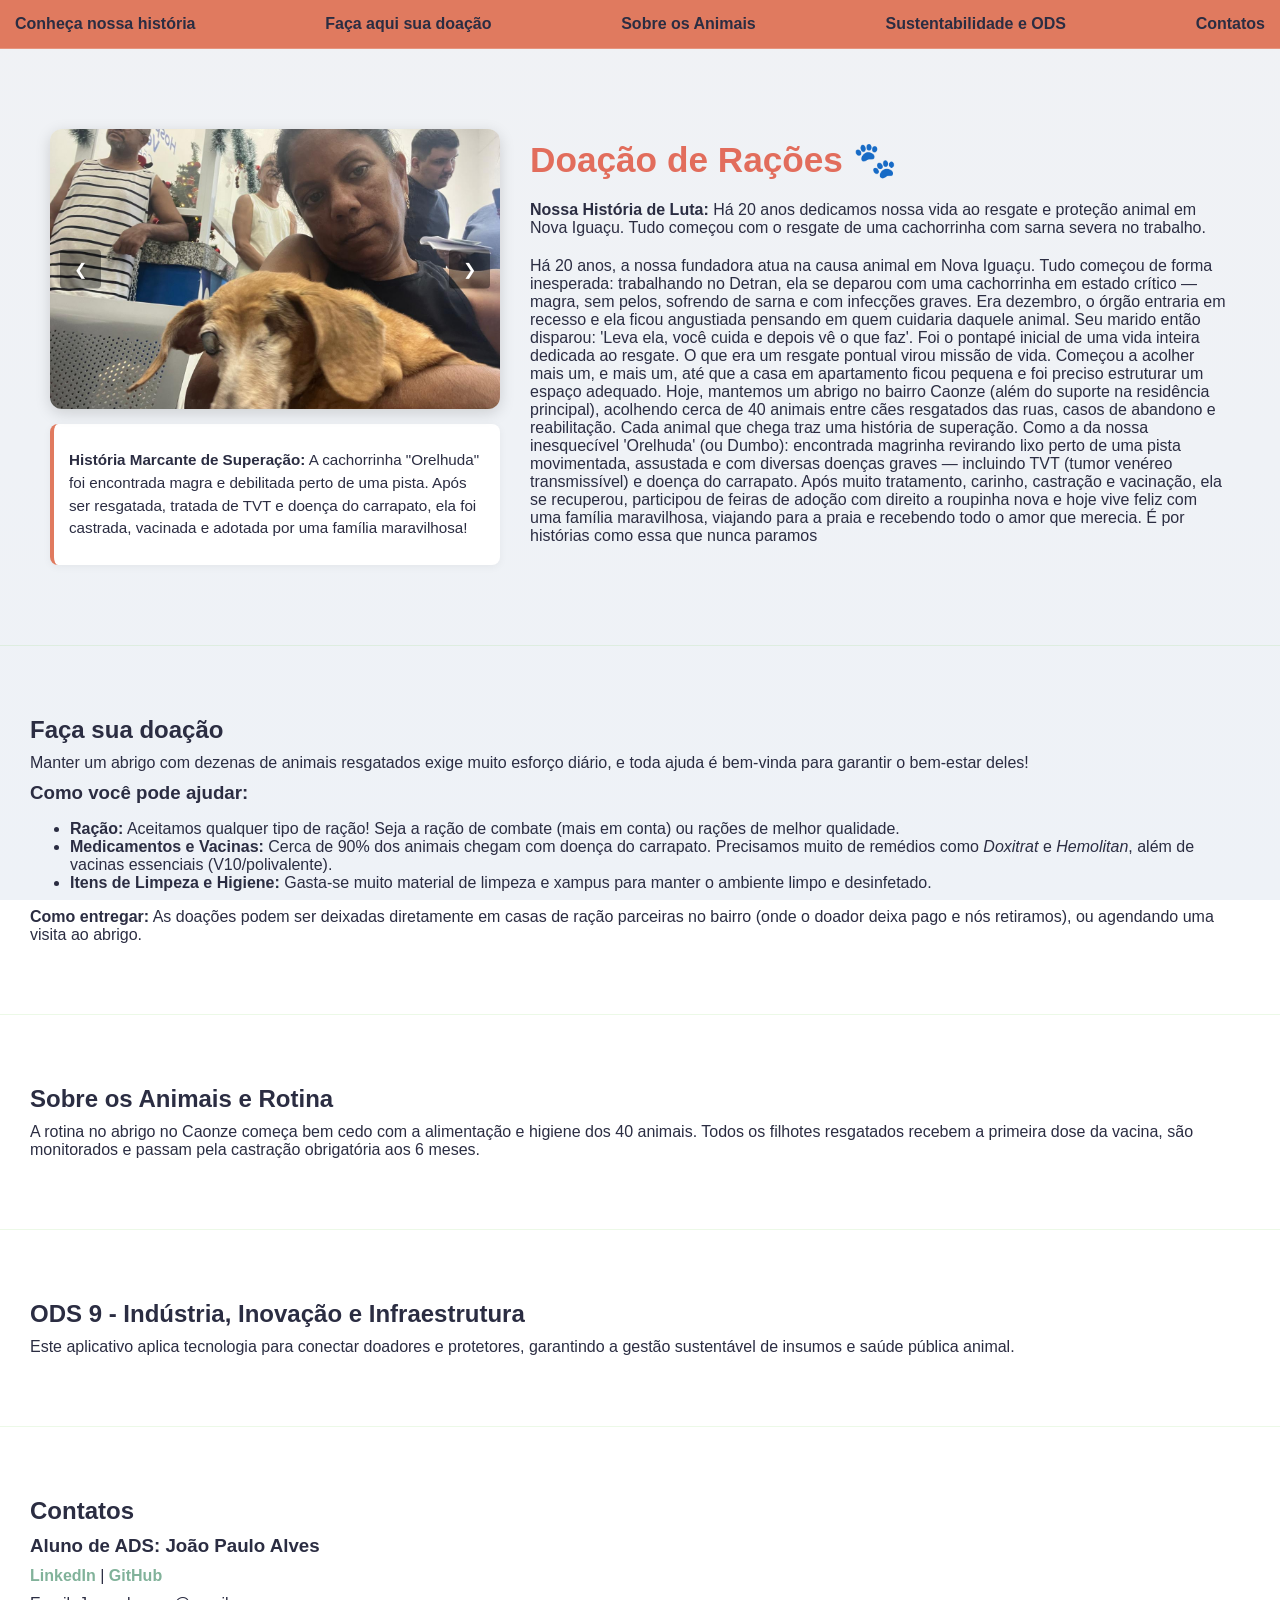
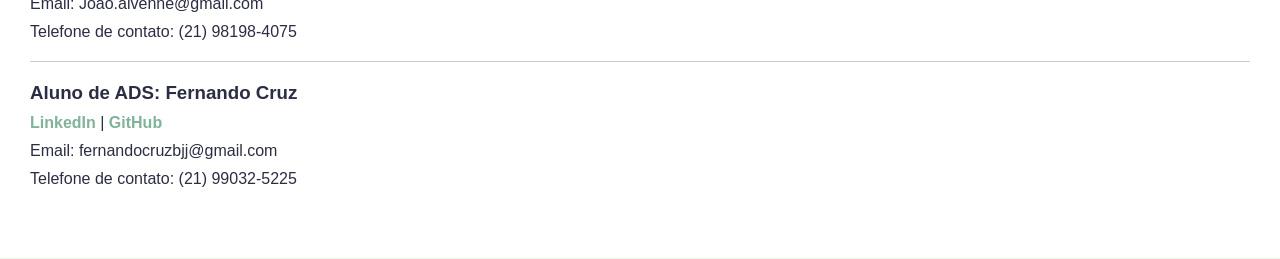
<file: pastatrabalho/index.html>
<!DOCTYPE html>
<html lang="pt-BR">
<head>
  <meta charset="UTF-8">
  <title>Tema segundo periodo</title>
  <style>
    html { 
        scroll-behavior: smooth;
    }
    body { 
        margin: 0;
        min-height: 100vh;
        background: linear-gradient(to bottom, #F0F2F5, #eef2f7);
        background-attachment: fixed; 
        font-family: 'Segoe UI', Tahoma, Geneva, Verdana, sans-serif;
        color: #2B2D42;
    }

    .menu-superior {
        display: flex;
        justify-content: space-between;
        align-items: center;
        padding: 15px;
        background-color: #E07A5F;
        border-bottom: 1px solid rgba(255, 255, 255, 0.2);
        position: sticky;
        top: 0;
        z-index: 1000;
    }

    .menu-superior a { 
        text-decoration: none; 
        color: #2B2D42;            
        font-weight: bolder;
        cursor: pointer;
    } 

    .menu-superior a:hover {
        color: #81B29A; 
    }
    
    section {
        padding: 60px 30px;
        border-bottom: 1px solid rgba(72, 190, 26, 0.1);
    }

    /* BLOCO PRINCIPAL FLEXBOX */
    .bloco-conteudo {
        display: flex;
        flex-direction: row;
        align-items: flex-start; /* Alinha o topo da galeria com o topo do texto */
        padding: 20px;
        gap: 30px;
        flex-wrap: wrap; 
    }

    /* COLUNA DA ESQUERDA (AGRUPA GALERIA + TEXTO ABAIXO DELA) */
    .coluna-esquerda {
        display: flex;
        flex-direction: column;
        width: 450px; /* Mesma largura da galeria */
        gap: 15px;
        flex-shrink: 0;
    }

    /* --- ESTILOS DA GALERIA AUTOMÁTICA --- */
    .galeria-container {
        position: relative;
        width: 100%;
        height: 280px; 
        overflow: hidden;
        border-radius: 12px;
        box-shadow: 0 4px 15px rgba(0, 0, 0, 0.15);
    }

    .galeria-slides {
        display: flex;
        transition: transform 0.5s ease-in-out;
        height: 100%;
    }

    .galeria-slides img {
        width: 100%;
        height: 100%;
        object-fit: cover; 
        flex-shrink: 0;
    }

    .btn-galeria {
        position: absolute;
        top: 50%;
        transform: translateY(-50%);
        background-color: rgba(0, 0, 0, 0.4);
        color: white;
        border: none;
        padding: 10px 14px;
        cursor: pointer;
        font-size: 16px;
        border-radius: 4px;
        transition: background 0.3s;
        z-index: 10;
    }

    .btn-galeria:hover {
        background-color: rgba(0, 0, 0, 0.8);
    }

    .btn-prev { left: 10px; }
    .btn-next { right: 10px; }

    /* TEXTO QUE FICARÁ EMBAIXO DA GALERIA */
    .texto-abaixo-galeria {
        background-color: #ffffff;
        padding: 15px;
        border-radius: 8px;
        box-shadow: 0 2px 8px rgba(0,0,0,0.05);
        font-size: 0.95rem;
        line-height: 1.5;
        border-left: 4px solid #E07A5F;
    }

    /* COLUNA DA DIREITA */
    .texto-lado {
        display: flex;
        flex-direction: column;
        flex: 1;
        min-width: 300px;
    }

    h1, h2, h3, p {
        margin: 10px 0;
    }  

    #contatos a {
        color: #81B29A; 
        text-decoration: none;
        font-weight: bold;
        transition: 0.3s;
    }

    #contatos a:hover {
        color: #E07A5F; 
        text-decoration: underline;
    }

    .nome-principal h1 {
        color: #E26D5C;
        font-size: 2.2rem;
    }
  </style>
</head>
<body>

    <header class="menu-superior">
        <span><a href="#inicio">Conheça nossa história</a></span>
        <span><a href="#doacao">Faça aqui sua doação</a></span>
        <span><a href="#animais">Sobre os Animais</a></span>
        <span><a href="#ods">Sustentabilidade e ODS</a></span>
        <span><a href="#contatos">Contatos</a></span>
    </header>

    <!-- SEÇÃO PRINCIPAL -->
    <section id="inicio">
        <div class="bloco-conteudo">
            
            <!-- COLUNA DA ESQUERDA: GALERIA + TEXTO ABAIXO DELA -->
            <div class="coluna-esquerda">
                
                <!-- ESTRUTURA DA GALERIA -->
                <div class="galeria-container">
                    <div class="galeria-slides" id="trilhoSlides">
                        <img src="01.jpeg" alt="Resgate e Cuidados 1">
                        <img src="02.jpeg" alt="Resgate e Cuidados 2">
                        <img src="03.jpeg" alt="Resgate e Cuidados 3">
                    </div>

                    <button class="btn-galeria btn-prev" onclick="mudarSlide(-1)">&#10094;</button>
                    <button class="btn-galeria btn-next" onclick="mudarSlide(1)">&#10095;</button>
                </div>

                <!-- TEXTO ADICIONADO LOGO ABAIXO DA GALERIA -->
                <div class="texto-abaixo-galeria">
                    <p><strong>História Marcante de Superação:</strong> A cachorrinha "Orelhuda" foi encontrada magra e debilitada perto de uma pista. Após ser resgatada, tratada de TVT e doença do carrapato, ela foi castrada, vacinada e adotada por uma família maravilhosa!</p>
                </div>

            </div>

            <!-- COLUNA DA DIREITA: TEXTO AO LADO -->
            <div class="texto-lado"> 
                <div class="nome-principal" id="nome-principal">
                    <h1>Doação de Rações &#128062;</h1>
                </div>
                <p><strong>Nossa História de Luta:</strong> Há 20 anos dedicamos nossa vida ao resgate e proteção animal em Nova Iguaçu. Tudo começou com o resgate de uma cachorrinha com sarna severa no trabalho.</p>
                <p>Há 20 anos, a nossa fundadora atua na causa animal em Nova Iguaçu. Tudo começou de forma inesperada: trabalhando no Detran, ela se deparou com uma cachorrinha em estado crítico — magra, sem pelos, sofrendo de sarna e com infecções graves. Era dezembro, o órgão entraria em recesso e ela ficou angustiada pensando em quem cuidaria daquele animal. Seu marido então disparou: 'Leva ela, você cuida e depois vê o que faz'. Foi o pontapé inicial de uma vida inteira dedicada ao resgate.

O que era um resgate pontual virou missão de vida. Começou a acolher mais um, e mais um, até que a casa em apartamento ficou pequena e foi preciso estruturar um espaço adequado. Hoje, mantemos um abrigo no bairro Caonze (além do suporte na residência principal), acolhendo cerca de 40 animais entre cães resgatados das ruas, casos de abandono e reabilitação.

Cada animal que chega traz uma história de superação. Como a da nossa inesquecível 'Orelhuda' (ou Dumbo): encontrada magrinha revirando lixo perto de uma pista movimentada, assustada e com diversas doenças graves — incluindo TVT (tumor venéreo transmissível) e doença do carrapato. Após muito tratamento, carinho, castração e vacinação, ela se recuperou, participou de feiras de adoção com direito a roupinha nova e hoje vive feliz com uma família maravilhosa, viajando para a praia e recebendo todo o amor que merecia. É por histórias como essa que nunca paramos
</p>
            </div>

        </div>
    </section>

    <!-- SEÇÃO DE DOAÇÃO -->
    <section id="doacao">
        <h2>Faça sua doação</h2>
        <p>Manter um abrigo com dezenas de animais resgatados exige muito esforço diário, e toda ajuda é bem-vinda para garantir o bem-estar deles!</p>
        
        <h3>Como você pode ajudar:</h3>
        <ul>
            <li><strong>Ração:</strong> Aceitamos qualquer tipo de ração! Seja a ração de combate (mais em conta) ou rações de melhor qualidade.</li>
            <li><strong>Medicamentos e Vacinas:</strong> Cerca de 90% dos animais chegam com doença do carrapato. Precisamos muito de remédios como <em>Doxitrat</em> e <em>Hemolitan</em>, além de vacinas essenciais (V10/polivalente).</li>
            <li><strong>Itens de Limpeza e Higiene:</strong> Gasta-se muito material de limpeza e xampus para manter o ambiente limpo e desinfetado.</li>
        </ul>

        <p><strong>Como entregar:</strong> As doações podem ser deixadas diretamente em casas de ração parceiras no bairro (onde o doador deixa pago e nós retiramos), ou agendando uma visita ao abrigo.</p>
    </section>

    <!-- SEÇÃO SOBRE OS ANIMAIS -->
    <section id="animais">
        <h2>Sobre os Animais e Rotina</h2>
        <p>A rotina no abrigo no Caonze começa bem cedo com a alimentação e higiene dos 40 animais. Todos os filhotes resgatados recebem a primeira dose da vacina, são monitorados e passam pela castração obrigatória aos 6 meses.</p>
    </section>

    <!-- SEÇÃO ODS -->
    <section id="ods">
        <h2>ODS 9 - Indústria, Inovação e Infraestrutura</h2>
        <p>Este aplicativo aplica tecnologia para conectar doadores e protetores, garantindo a gestão sustentável de insumos e saúde pública animal.</p>
    </section>

    <!-- SEÇÃO CONTATOS -->
    <section id="contatos">
        <h2>Contatos</h2>
        
        <h3>Aluno de ADS: João Paulo Alves</h3>
        <a href="https://www.linkedin.com/in/joao-alves-b4067b316/" target="_blank">LinkedIn</a> | 
        <a href="https://github.com/JoaoPauloAlvees" target="_blank">GitHub</a>
        <p>Email: Joao.alvenne@gmail.com</p>
        <p>Telefone de contato: (21) 98198-4075</p>

        <hr style="border: 0; border-top: 1px solid #ccc; margin: 20px 0;">

        <h3>Aluno de ADS: Fernando Cruz</h3>
        <a href="https://linkedin.com/in/fernando-cruz-219283363" target="_blank">LinkedIn</a> | 
        <a href="https://github.com/fernandocruzbjj" target="_blank">GitHub</a>
        <p>Email: fernandocruzbjj@gmail.com</p>
        <p>Telefone de contato: (21) 99032-5225</p>
    </section>

    <!-- SCRIPT DA GALERIA (CORRIGIDO) -->
    <script>
        const trilho = document.getElementById('trilhoSlides');
        const slides = trilho.querySelectorAll('img');
        let indexAtual = 0;
        const totalSlides = slides.length;
        let intervaloAuto;

        function atualizarCarrossel() {
            if (indexAtual >= totalSlides) {
                indexAtual = 0;
            } else if (indexAtual < 0) {
                indexAtual = totalSlides - 1;
            }
            // Correção da interpolação no JS
            trilho.style.transform = `translateX(-${indexAtual * 100}%)`;
        }

        function mudarSlide(direcao) {
            indexAtual += direcao;
            atualizarCarrossel();
            reiniciarTemporizador();
        }

        function iniciarAutoplay() {
            intervaloAuto = setInterval(() => {
                indexAtual++;
                atualizarCarrossel();
            }, 3500);
        }

        function pararAutoplay() {
            clearInterval(intervaloAuto);
        }

        function reiniciarTemporizador() {
            pararAutoplay();
            iniciarAutoplay();
        }

        const container = document.querySelector('.galeria-container');
        container.addEventListener('mouseenter', pararAutoplay);
        container.addEventListener('mouseleave', iniciarAutoplay);

        iniciarAutoplay();
    </script>

</body>
</html>
</file>
